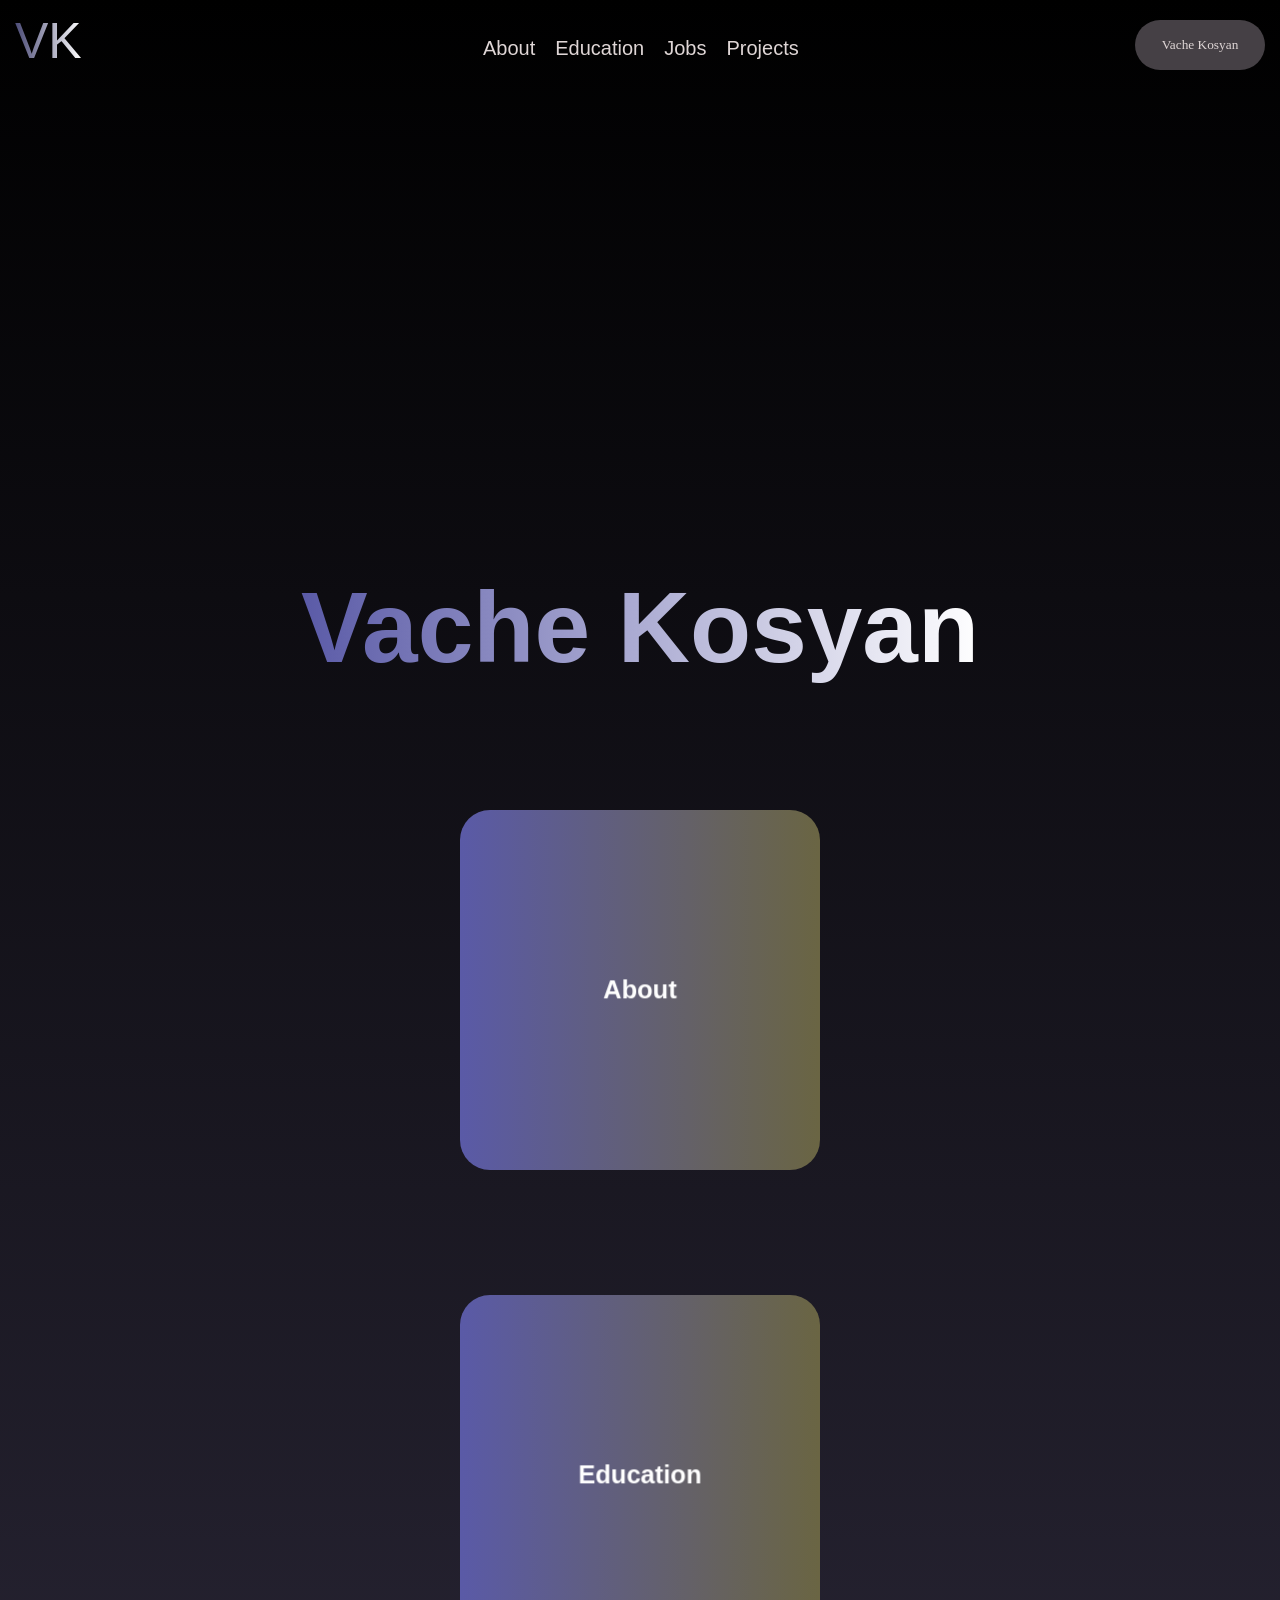
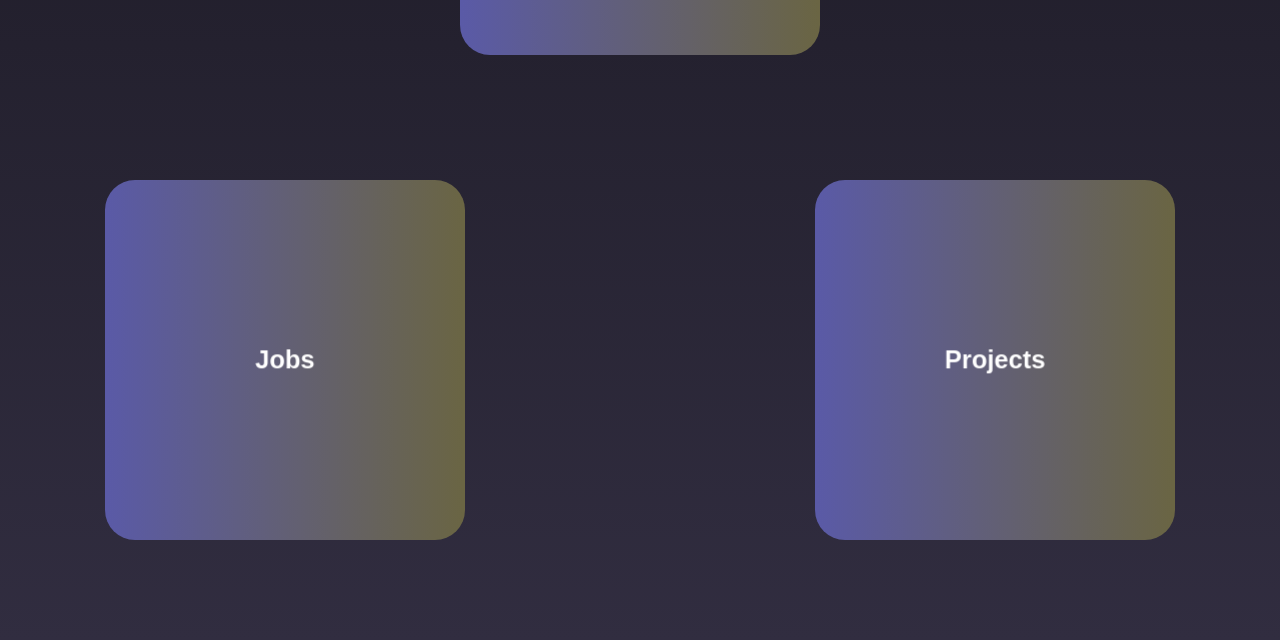
<file: index.html>
<!DOCTYPE html>
<html lang="en" class="dark">

    <head>
        <title>Vache - Tech Portfolio</title>

        <meta name="description" content="Personal tech portfolio of Vache Kosyan showcasing modern CSS interactivity and JavaScript features">
        <meta name="keywords" content="Portfolio, Front-End, Modern, Tech, HTML, CSS">
        <meta name="author" content="Vache Kosyan">
        <meta name="google-site-verification" content="ewcmbd0mHxNc6Af_B8eZEa3r9tL2sY7tG_gt00rexM0" />

        <link href="mainNav.css" rel="stylesheet">
        <script src="mainNav.js" defer></script>
    </head>
    
    <body>
        <div class="wrapper">

            
            
            <nav id="flexBoxNavOne">
                <span id="logo">
                    VK
                </span>
                
                <nav id="flexBoxNavTwo">

                        <button class="referenceButtons">
                            About
                        </button>
    
    
    
                        <button class="referenceButtons">
                            Education
                        </button>
    
                        
                        <button class="referenceButtons">
                            Jobs
                        </button>
                        
                        <button class="referenceButtons">
                            Projects
                        </button>           
                </nav>

                <button id="headerButton">
                    <span id="buttonText">Vache Kosyan</span>
                </button>  
            </nav>


                
                
            
            
            
            
            <main>
                     
                
                
                <section class="mainPortSection">
                    


                            
                    <h1 class="largeName">
                        Vache Kosyan
                    </h1>
                            
                            
                    
                    <div class="flexRowFirst">

                        <div class="layoutHover">
    
                                <div class="layoutContainer">
                                    <div class="aboutSection">
                                        <h2 class="aboutTitle">About</h2>
                                    </div>
                                        
                                    <div class="aboutBack">
                                        <h2><strong>Welcome</strong></h2>
                                        <p>Welcome to my tech-portfolio. This is a constantly changing portfolio, meaning it best reflects my life. I hope you enjoy my usage of modern ui elements, layouts, colors. Most importantly, I hope you enjoy learning about me.</p>
                                    </div>
                                </div>
                        </div>
    
                        <div class="layoutHover">
    
                                <div class="layoutContainer">
                                    <div class="educationSection">
                                        <h2 class="educationTitle">Education</h2>
                                    </div>
                                        
                                    <div class="backCard">
                                        <h2><strong>College</strong></h2>
                                        <p>I am enrolled full time at the University of Washington Bothell planning on majoring in Computer Science & Software Engineering in my Sophomore Year.</p>
                                    </div>
                                </div>
                        </div>
                    </div>
                    
                    <div class="gridDisplaySubSections">
                        <div class="layoutHover">
                           

                            <div class="layoutContainer">
                                

                                <div class="aboutMeSection">
                                    <h2 class="aboutMeTitle">Jobs</h2>
                                </div>
                                
                                <div class="aboutMeBack">
                                    <h2>Tutoring</h2>
                                    <p>I'm actively seeking K-12 computer science tutoring opportunities, especially those focused on Java. I'm also confidently open to career advice and job leads related to tutoring.</p>
                                </div>
                            </div>
                                

                        </div>
                        <div class="layoutHover">
                            

                            <div class="layoutContainer">
    
                                <div class="articleSection">
                                    <h2 class="articleTitle">Projects</h2>
                                </div>
                                
                                <div class="articleSectionBack">
                                    <h2>Evolving</h2>
                                    <p class="nameInformation">I have multiple front-end projects including this tech-portfolio and it's related websites. I plan on building a full-stack grading-system app. I am recusivly enhancing each of my projects.</p>
                                </div>
                            </div>
                        </div>


                    </div>


                    



                </section>


                
                
                
            </main>
            
        </div>
        
    </body>
    <section>
        <div id="popoverLikeJS">
            <div class="faceTitle">

                <img id="faceImage" src="Images/portFaceSq.png" alt="A circular picture of my face">
                
                
                <h1 class="popoverTitle">Vache Kosyan</h1>
            </div>
    
            <h2 class="popoverStatus">Full-Stack Developer</h2>
            <p class="popoverAboutMe">I am a professional full-stack developer. I focus on enhancing unique & modern applications and websites</p>
        </div>


        

    </section>


</html>
</file>
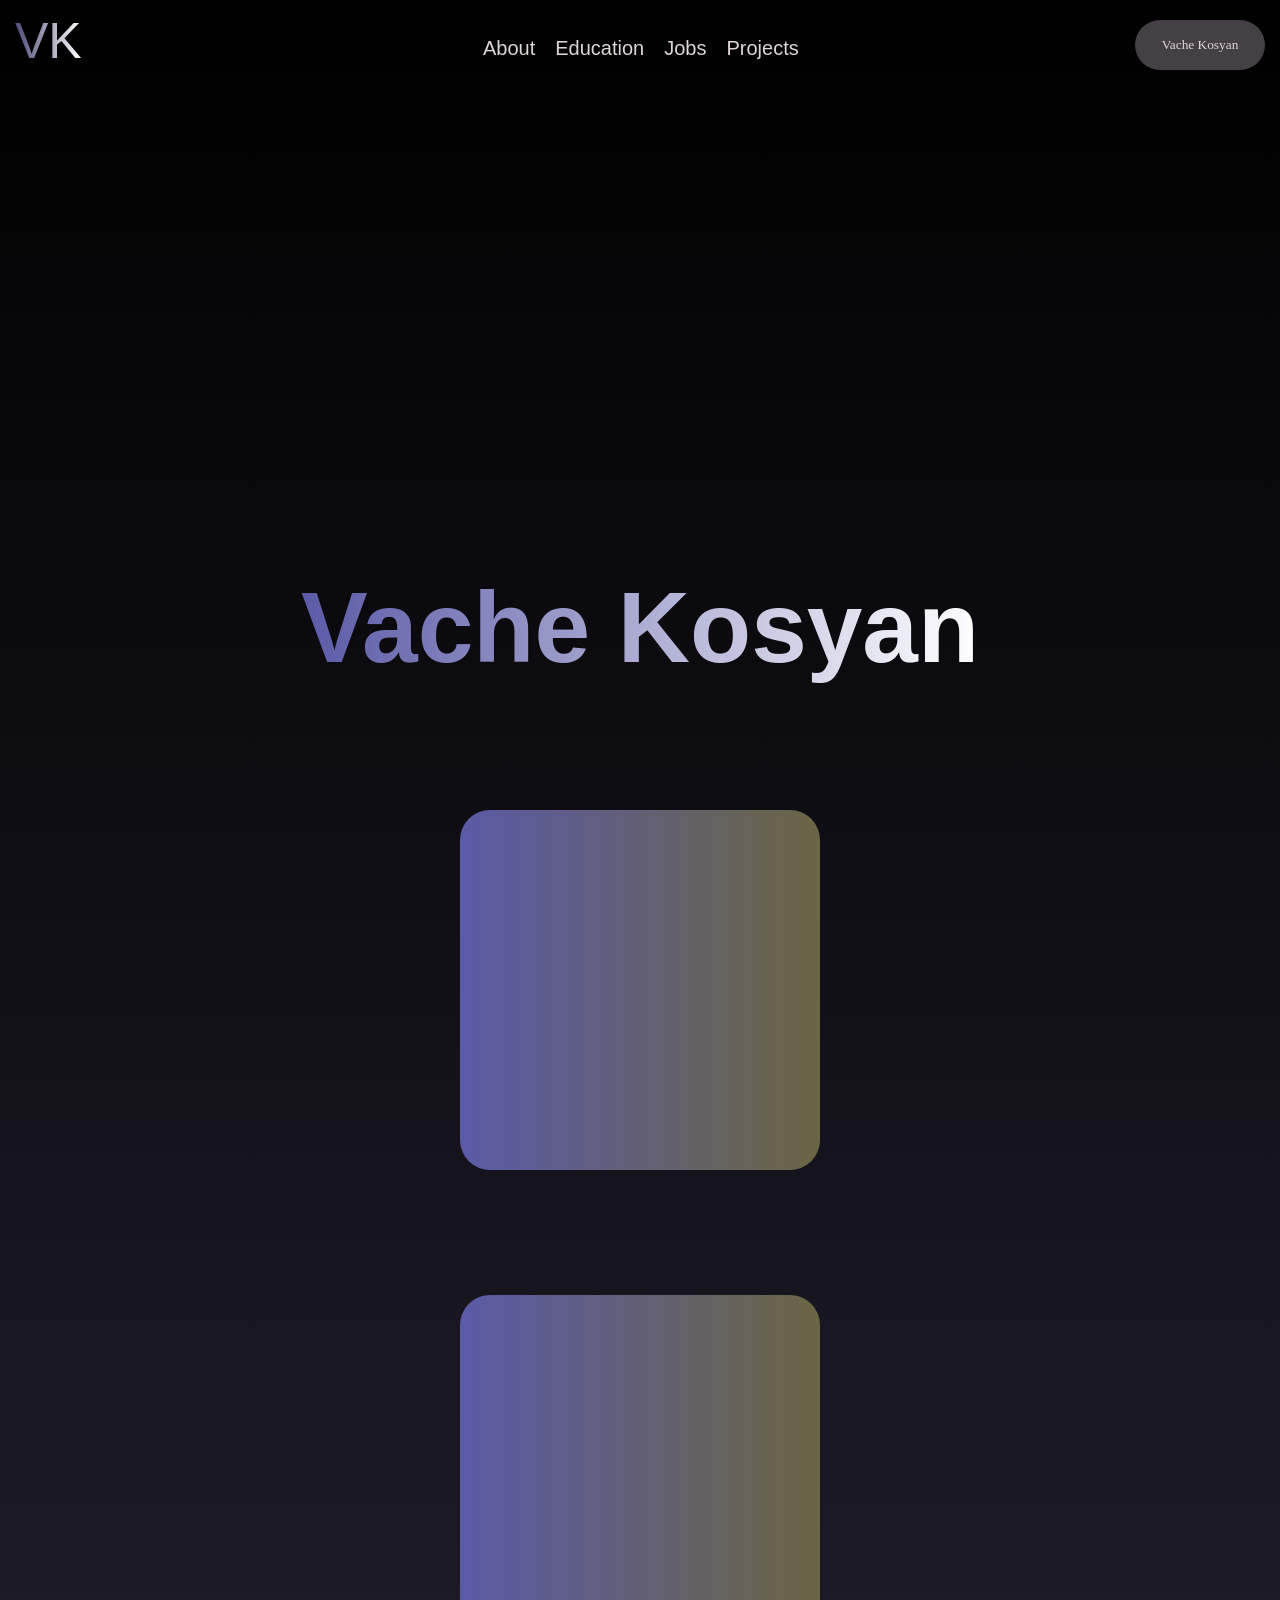
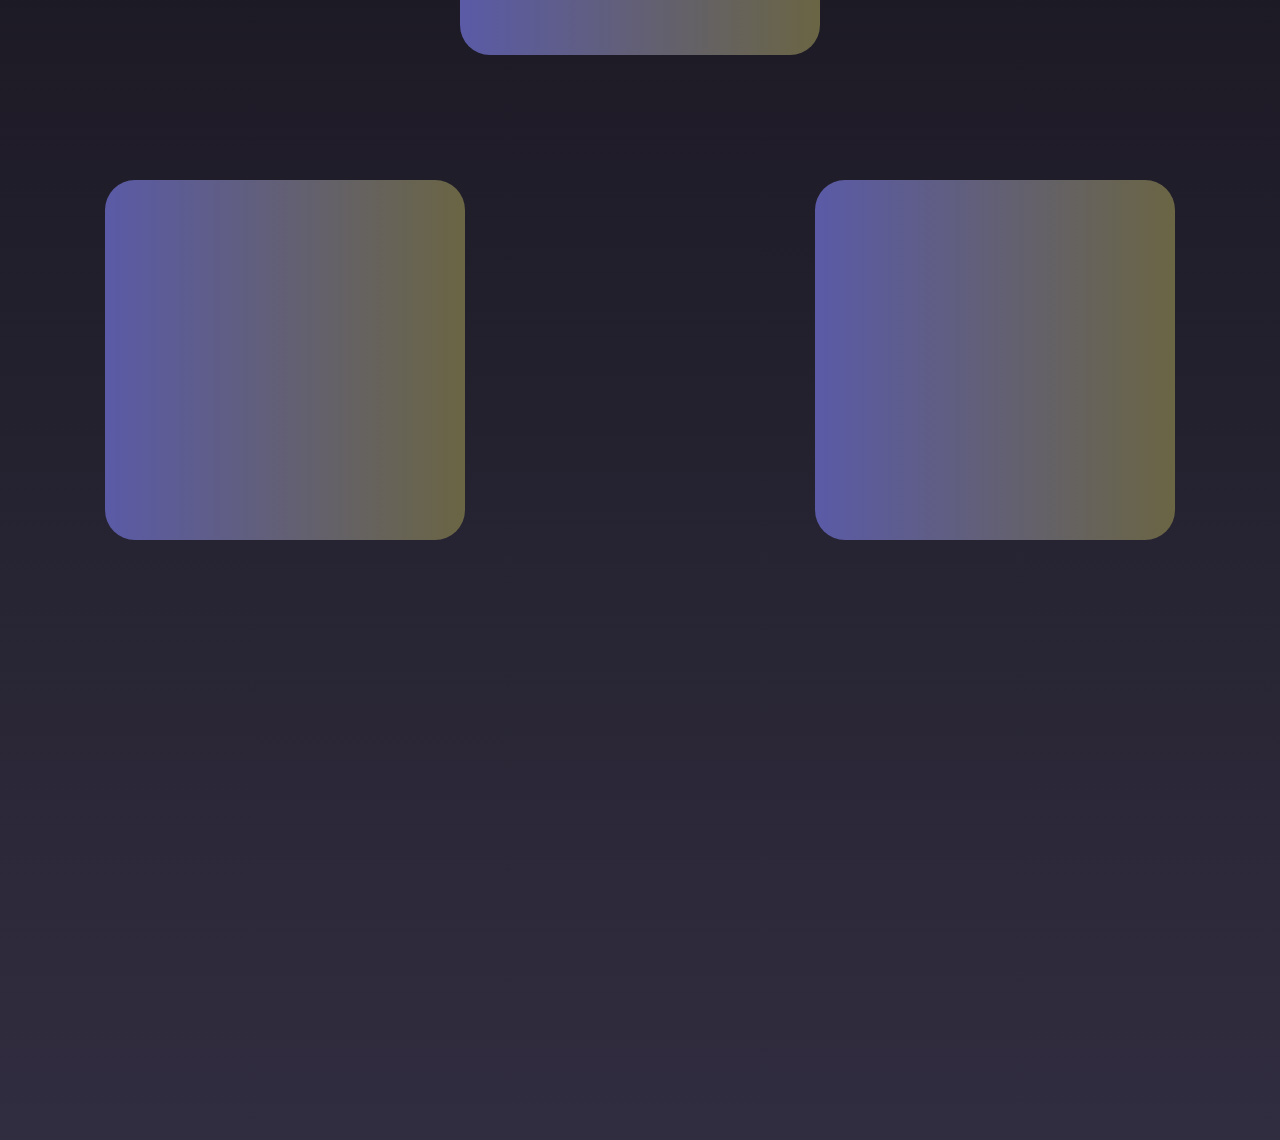
<file: mainNav.html>
<!DOCTYPE html>
<html lang="en" class="dark">

    <head>

        <link href="CSS/mainNav.css" rel="stylesheet">
        <script src="JS/mainNav.js" defer></script>
    </head>
    
    <body>
        <div class="wrapper">

            
            
            <nav id="flexBoxNavOne">
                <span id="logo">
                    VK
                </span>
                
                <nav id="flexBoxNavTwo">

                        <button class="referenceButtons">
                            About
                        </button>
    
    
    
                        <button class="referenceButtons">
                            Education
                        </button>
    
                        
                        <button class="referenceButtons">
                            Jobs
                        </button>
                        
                        <button class="referenceButtons">
                            Projects
                        </button>           
                </nav>

                <button id="headerButton">
                    <span id="buttonText">Vache Kosyan</span>
                </button>  
            </nav>


                
                
            
            
            
            
            <main>
                     
                
                
                <section class="mainPortSection">
                    


                            
                    <h1 class="largeName">
                        Vache Kosyan
                    </h1>
                            
                            
                    
                    <div class="flexRowFirst">

                        <div class="layoutHover">
    
                                <div class="layoutContainer">
                                    <div class="aboutSection">
                                        <h2 class="aboutTitle">About</h2>
                                    </div>
                                        
                                    <div class="aboutBack">
                                        <h2><strong>Welcome</strong></h2>
                                        <p>Welcome to my tech-portfolio. This is a constantly changing portfolio, meaning it best reflects my life. I hope you enjoy my usage of modern ui elements, layouts, colors. Most importantly, I hope you enjoy learning about me.</p>
                                    </div>
                                </div>
                        </div>
    
                        <div class="layoutHover">
    
                                <div class="layoutContainer">
                                    <div class="educationSection">
                                        <h2 class="educationTitle">Education</h2>
                                    </div>
                                        
                                    <div class="backCard">
                                        <h2><strong>College</strong></h2>
                                        <p>I am enrolled full time at the University of Washington Bothell planning on majoring in Computer Science & Software Engineering in my Sophomore Year! Vist my <a href="uwb.edu">school</a>!</p>
                                    </div>
                                </div>
                        </div>
                    </div>
                    
                    <div class="gridDisplaySubSections">
                        <div class="layoutHover">
                           

                            <div class="layoutContainer">
                                

                                <div class="aboutMeSection">
                                    <h2 class="aboutMeTitle">Jobs</h2>
                                </div>
                                
                                <div class="aboutMeBack">
                                    <h2>Tutoring</h2>
                                    <p>I'm actively seeking K-12 computer science tutoring opportunities, especially those focused on Java. I'm also confidently open to career advice and job leads related to tutoring.</p>
                                </div>
                            </div>
                                

                        </div>
                        <div class="layoutHover">
                            

                            <div class="layoutContainer">
    
                                <div class="articleSection">
                                    <h2 class="articleTitle">Projects</h2>
                                </div>
                                
                                <div class="articleSectionBack">
                                    <h2>Evolving</h2>
                                    <p class="nameInformation">I have multiple front-end projects including this tech-portfolio and it's related websites. I plan on building a full-stack grading-system app. I am recusivly enhancing each of my projects.</p>
                                </div>
                            </div>
                        </div>


                    </div>


                    



                </section>


                
                
                
            </main>
            
            
            <footer>
                
            </footer>
        </div>
        
    </body>
    <section>
        <div id="popoverLikeJS">
            <div class="faceTitle">

                <img id="faceImage" src="Images/portFaceSq.png" alt="A circular picture of my face">
                
                
                <h1 class="popoverTitle">Vache Kosyan</h1>
            </div>
    
            <h2 class="popoverStatus">Full-Stack Developer</h2>
            <p class="popoverAboutMe">I am a professional full-stack developer. I focus on enhancing unique & modern applications and websites</p>
        </div>


        

    </section>


</html>
</file>
<file: mainNav.css>
*{
    box-sizing: border-box;
}


@layer reset{
   
    body{
        margin: 0;
    }
    
    body, html{
        overflow-y:scroll;
        scrollbar-width: none;
    }

    
    
}



img{
    display: block;
    margin-inline: auto;
}


.wrapper{
    background: linear-gradient(180deg, black, rgb(49, 45, 64));
    width: 100dvw;
    filter: blur(0);
    transition: filter 1s ease;
    display: flex;
    gap: 500px;
    flex-direction: column;
    

   
}



.wrapper.blur{
    filter:blur(4px);
    transition: filter 1s ease;
}


#flexBoxNavOne{
    display: flex;
    justify-content:space-between;
    align-items: flex-end;
    height: 70px;
    
}


#flexBoxNavOne > :first-child{
    margin-left: 15px;
    
}

#flexBoxNavOne > :nth-child(2){
    margin-bottom: 10px;
    margin-left: 65px;
}

#flexBoxNavOne > :nth-child(3){
    margin-right: 15px;
    
}



#flexBoxNavTwo{
    display: flex;
    gap: 20px;
    
}





.referenceButtons{
    border: 0;
    padding: 0;
    background-color: inherit;
    color: rgb(223, 214, 214);
    font-size: 20px;
    transform: scale(1);
    
    

}




.aboutMeButton{
    background-color: red;
}

#logo{
    background: linear-gradient(90deg, rgb(76, 76, 119), white);
    background-clip: text;
    color: transparent;
    font-size: 50px;
    font-family: 'Gill Sans', 'Gill Sans MT', Calibri, 'Trebuchet MS', sans-serif;
    
}

#headerButton 
{
    
    
    background-color: rgb(69,64,69);
    border: 0;
    margin:0;
    width: 130px;
    height:50px;
    border-radius: 30px;
    padding: 1px 6px;
    transform: scale(1);
    transition: transform 2s ease-out,
                background-color 2s ease;
    
                
                
}
            
#headerButton.open{
    background-color: #a86f32;
    
}
#headerButton #buttonText{
    color: rgb(223, 214, 214);
    font-family: serif;
}




main{
    position: relative;
    left: 50vw;
    transform: translateX(-50%);
    
}



.mainPortSection{
    display: flex;
    flex-direction: column;
    gap: 125px;
    align-items: center;
    font-family: sans-serif;
    margin-bottom: 100px;

}



.mainPortSection .largeName{
    font-size: 100px;
    margin: 0;
    background: linear-gradient(90deg, rgb(90, 90, 167), white);
    background-clip: text;
    color: transparent;
    
}




.mainPortSection .flexRowFirst{
    display: flex;
    flex-direction: column;
    gap: 125px;
}



.mainPortSection .gridDisplaySubSections{
    display: flex;
    width: 100vw;
    justify-content: center;
    gap: 350px;
    flex-wrap: wrap;
    
}








.layoutContainer{
    text-align: center;
    background: linear-gradient(90deg, rgb(90, 90, 167), rgb(106, 101, 67));
    border-radius: 30px;
    animation: shift 5s ease infinite;
    max-width: 360px;
    min-width: 360px;
    min-height: 360px;
    max-height: 360px;
    padding: 40px;
    transform: rotateY(0deg);
    transition: transform 0.65s ease;
    transform-style: preserve-3d;
    
    
    


}




.layoutContainer > :first-child{
    position: absolute;
    top: 50%;
    left: 50%;
    transform: translate(-50%,-50%);
    background: white;
    background-clip: text;
    background-size: 200%;
    color: transparent;
    animation: colShift 5s ease infinite;
    font-size: 17px;
    
    
    
}



.layoutContainer > :nth-child(2) > :first-child{
    color: black;
}







.layoutContainer.open{
    transform: rotateY(180deg);
    transition: transform 0.65s ease;
}






.layoutContainer > *{
    backface-visibility: hidden;
}

.layoutContainer > :nth-child(2) p{
    line-height: 1.5;
    font-weight: 600;
    color: white;
}



.layoutContainer > :nth-child(2){
    width: 280px;
    position: absolute;
    top: 50%;
    transform: rotateY(180deg) translateY(-50%);
}



.layoutContainer.shadow{
    box-shadow: 0 0 50px rgb(216, 216, 230);
    transition: box-shadow 0.35s ease;
}


.layoutHover:hover{
    transform: scale(1.05);
    cursor: pointer;
}












/**Psuedo Classes*/
#headerButton:hover{
    background-color: #a86f32;
    transform: scale(1.05);
    transition: transform 2s ease-out,
                background-color 2s ease;
    cursor: pointer;
}

.referenceButtons:hover{
    cursor: pointer;
    transform: scale(1.1);
    
}


a{
    color: blue;
}
a:hover{
    color: rgb(233, 234, 241);
   
}


a:focus{
    color: rgb(159, 6, 247);
}

a:active{
    color: black;
}




/*POPOVER SECTIONS*/

#popoverLikeJS *{
    margin: 0;
}
#popoverLikeJS{
    position: absolute;
    text-align: center;
    top: 50vh;
    left: 50vw;
    transform: translate(-50%, -50%);
    padding: 20px;
    height: 370px;
    max-width: 370px;
    min-width: 370px;
    background: linear-gradient(90deg, rgb(61, 52, 104), rgb(97, 89, 125));
    opacity: 0;
    transition: opacity 0.35s ease;
    border-radius: 30px;
    pointer-events: none;
    font-family: sans-serif;
    display: flex;
    flex-direction: column;
    align-items: center;
    gap: 10px;
    
    
}
#popoverLikeJS.open{
    opacity: 1;
    transition: opacity 0.35s ease;
    pointer-events: all;
    

}

#popoverLikeJS .faceTitle{
    margin-top: 10px;
    color: rgb(135, 135, 202);
    display: flex;
    flex-direction: column;
    align-items: center;
    gap: 12px;
    font-size: 18px;
    
    
    
    
}

#popoverLikeJS #faceImage{
    
    width: 70px;
    height: 70px;
    border-radius: 50%;
    background-color: blue;
}


#popoverLikeJS #faceImage:hover{
    cursor: zoom-in;
    transform: scale(1.05);
    
}

#popoverLikeJS #faceImage.open{
    cursor: zoom-out;
    position: absolute;
    top: 50%;
    transform: translateY(-50%);
    width: 700px;
    height: 700px;
}





#popoverLikeJS .popoverStatus{
    color: rgb(255, 120, 30);
    margin-bottom: 25px;
    font-size: 18px;
    
}

#popoverLikeJS .popoverAboutMe{
    font-weight: 600;
    color: white;
    line-height: 1.5;
    width: 300px;
}
</file>
<file: CSS/mainNav.css>
*{
    box-sizing: border-box;
}


@layer reset{
   
    body{
        margin: 0;
    }
    
    body, html{
        overflow-y:scroll;
        scrollbar-width: none;
    }

    
    
}



img{
    display: block;
    margin-inline: auto;
}


.wrapper{
    background: linear-gradient(180deg, black, rgb(49, 45, 64));
    width: 100dvw;
    filter: blur(0);
    transition: filter 1s ease;
    display: flex;
    gap: 500px;
    flex-direction: column;
    

   
}



.wrapper.blur{
    filter:blur(4px);
    transition: filter 1s ease;
}


#flexBoxNavOne{
    display: flex;
    justify-content:space-between;
    align-items: flex-end;
    height: 70px;
    
}


#flexBoxNavOne > :first-child{
    margin-left: 15px;
    
}

#flexBoxNavOne > :nth-child(2){
    margin-bottom: 10px;
    margin-left: 65px;
}

#flexBoxNavOne > :nth-child(3){
    margin-right: 15px;
    
}



#flexBoxNavTwo{
    display: flex;
    gap: 20px;
    
}





.referenceButtons{
    border: 0;
    padding: 0;
    background-color: inherit;
    color: rgb(223, 214, 214);
    font-size: 20px;
    transform: scale(1);
    
    

}




.aboutMeButton{
    background-color: red;
}

#logo{
    background: linear-gradient(90deg, rgb(76, 76, 119), white);
    background-clip: text;
    color: transparent;
    font-size: 50px;
    font-family: 'Gill Sans', 'Gill Sans MT', Calibri, 'Trebuchet MS', sans-serif;
    
}

#headerButton 
{
    
    
    background-color: rgb(69,64,69);
    border: 0;
    margin:0;
    width: 130px;
    height:50px;
    border-radius: 30px;
    padding: 1px 6px;
    transform: scale(1);
    transition: transform 2s ease-out,
                background-color 2s ease;
    
                
                
}
            
#headerButton.open{
    background-color: #a86f32;
    
}
#headerButton #buttonText{
    color: rgb(223, 214, 214);
    font-family: serif;
}




main{
    position: relative;
    left: 50vw;
    transform: translateX(-50%);
    
}



.mainPortSection{
    display: flex;
    flex-direction: column;
    gap: 125px;
    align-items: center;
    font-family: sans-serif;
    margin-bottom: 100px;

}



.mainPortSection .largeName{
    font-size: 100px;
    margin: 0;
    background: linear-gradient(90deg, rgb(90, 90, 167), white);
    background-clip: text;
    color: transparent;
    
}




.mainPortSection .flexRowFirst{
    display: flex;
    flex-direction: column;
    gap: 125px;
}



.mainPortSection .gridDisplaySubSections{
    display: flex;
    width: 100vw;
    justify-content: center;
    gap: 350px;
    flex-wrap: wrap;
    
}








.layoutContainer{
    text-align: center;
    background: linear-gradient(90deg, rgb(90, 90, 167), rgb(106, 101, 67));
    border-radius: 30px;
    animation: shift 5s ease infinite;
    max-width: 360px;
    min-width: 360px;
    min-height: 360px;
    max-height: 360px;
    padding: 40px;
    transform: rotateY(0deg);
    transition: transform 0.65s ease;
    transform-style: preserve-3d;
    
    
    


}




.layoutContainer > :first-child{
    position: absolute;
    top: 50%;
    left: 50%;
    transform: translate(-50%,-50%);
    background: white;
    background-clip: text;
    background-size: 200%;
    color: transparent;
    animation: colShift 5s ease infinite;
    font-size: 17px;
    
    
    
}



.layoutContainer > :nth-child(2) > :first-child{
    color: black;
}







.layoutContainer.open{
    transform: rotateY(180deg);
    transition: transform 0.65s ease;
}






.layoutContainer > *{
    backface-visibility: hidden;
}

.layoutContainer > :nth-child(2) p{
    line-height: 1.5;
    font-weight: 600;
    color: white;
}



.layoutContainer > :nth-child(2){
    width: 280px;
    position: absolute;
    top: 50%;
    transform: rotateY(180deg) translateY(-50%);
}



.layoutContainer.shadow{
    box-shadow: 0 0 50px rgb(216, 216, 230);
    transition: box-shadow 0.35s ease;
}


.layoutHover:hover{
    transform: scale(1.05);
    cursor: pointer;
}












/**Psuedo Classes*/
#headerButton:hover{
    background-color: #a86f32;
    transform: scale(1.05);
    transition: transform 2s ease-out,
                background-color 2s ease;
    cursor: pointer;
}

.referenceButtons:hover{
    cursor: pointer;
    transform: scale(1.1);
    
}


a{
    color: blue;
}
a:hover{
    color: rgb(233, 234, 241);
   
}


a:focus{
    color: rgb(159, 6, 247);
}

a:active{
    color: black;
}




/*POPOVER SECTIONS*/

#popoverLikeJS *{
    margin: 0;
}
#popoverLikeJS{
    position: absolute;
    text-align: center;
    top: 50vh;
    left: 50vw;
    transform: translate(-50%, -50%);
    padding: 20px;
    height: 370px;
    max-width: 370px;
    min-width: 370px;
    background: linear-gradient(90deg, rgb(61, 52, 104), rgb(97, 89, 125));
    opacity: 0;
    transition: opacity 0.35s ease;
    border-radius: 30px;
    pointer-events: none;
    font-family: sans-serif;
    display: flex;
    flex-direction: column;
    align-items: center;
    gap: 10px;
    
    
}
#popoverLikeJS.open{
    opacity: 1;
    transition: opacity 0.35s ease;
    pointer-events: all;
    

}

#popoverLikeJS .faceTitle{
    margin-top: 10px;
    color: rgb(135, 135, 202);
    display: flex;
    flex-direction: column;
    align-items: center;
    gap: 12px;
    font-size: 18px;
    
    
    
    
}

#popoverLikeJS #faceImage{
    
    width: 70px;
    height: 70px;
    border-radius: 50%;
    background-color: blue;
}


#popoverLikeJS #faceImage:hover{
    cursor: zoom-in;
    transform: scale(1.05);
    
}

#popoverLikeJS #faceImage.open{
    cursor: zoom-out;
    position: absolute;
    top: 50%;
    transform: translateY(-50%);
    width: 700px;
    height: 700px;
}





#popoverLikeJS .popoverStatus{
    color: rgb(255, 120, 30);
    margin-bottom: 25px;
    font-size: 18px;
    
}

#popoverLikeJS .popoverAboutMe{
    font-weight: 600;
    color: white;
    line-height: 1.5;
    width: 300px;
}
</file>
